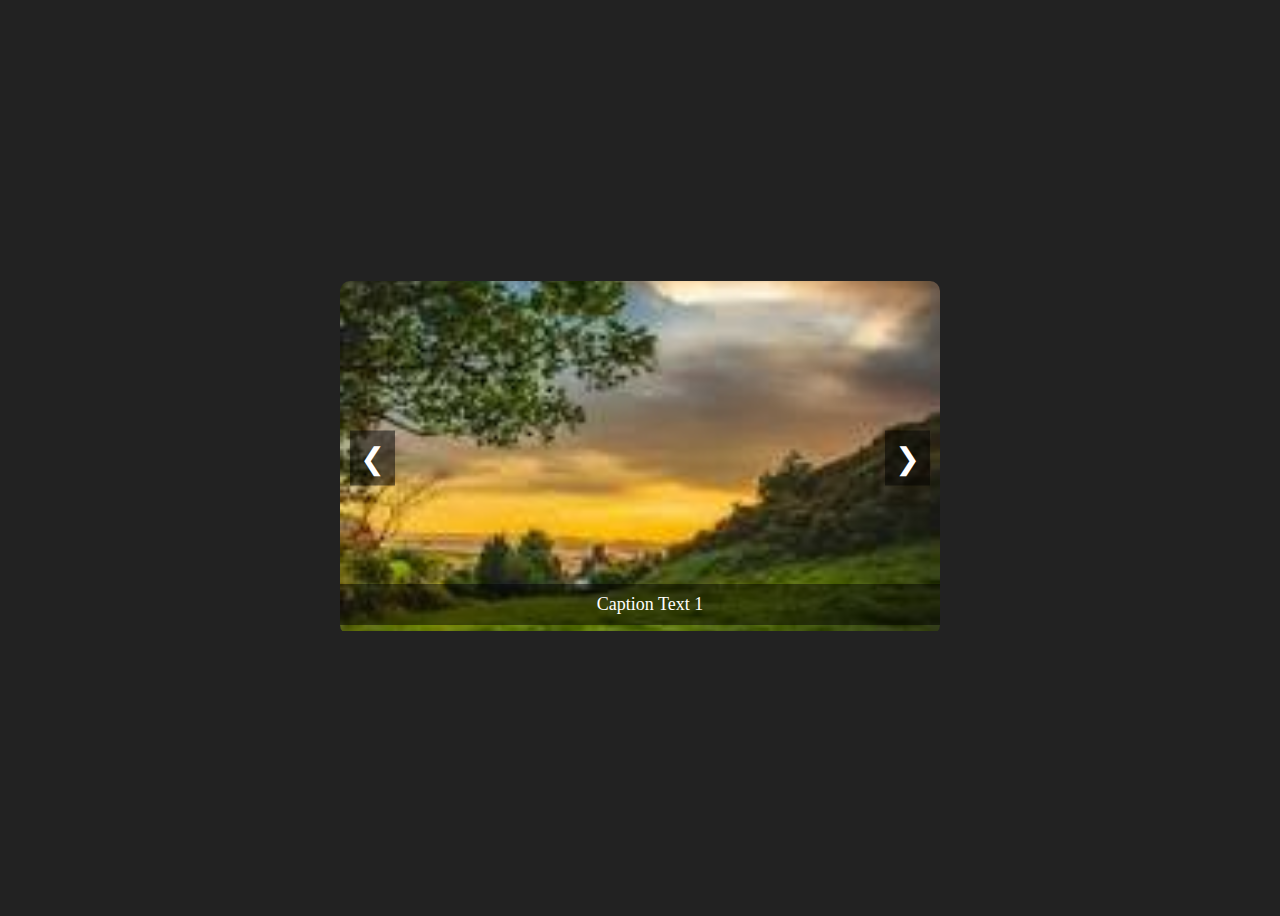
<file: ImageSlider/index.html>
<!DOCTYPE html>
<html lang="en">
    <head>
        <meta charset="UTF-8" />
        <meta http-equiv="X-UA-compatible" content="IE=edge" />
        <meta name="viewport" content="width=device-width , initial-scale=1.0" />
        <title>Image Slider</title>
        
        <style>
            body {
            display: flex;
            justify-content: center;
            align-items: center;
            height: 100vh;
            background: #222;
        }

        #slide-container {
            width: 600px;
            position: relative;
            overflow: hidden;
            border-radius: 10px;
        }

        .slide {
            display: none;
            position: relative;
        }

        .slide img {
            width: 100%;
            height: 350px;
            object-fit: cover;
        }

        .contain {
            position: absolute;
            bottom: 10px;
            left: 0;
            width: 100%;
            text-align: center;
            color: white;
            background: rgba(0,0,0,0.5);
            padding: 10px;
            font-size: 18px;
        }

        .arrow {
            position: absolute;
            top: 50%;
            transform: translateY(-50%);
            font-size: 30px;
            color: white;
            background: rgba(0,0,0,0.5);
            padding: 10px;
            cursor: pointer;
            user-select: none;
        }

        .prev { left: 10px; }
        .next { right: 10px; }
        </style>

        
        </head>

<body>
    <div id = "slide-container">
        <div  class = "slide">
            <img  src ="images/img1.jpeg">
            <div class = "contain">Caption Text 1</div>
        </div>
        <div  class = "slide">
            <img  src ="images/img2.jpeg">
            <div class = "contain">Caption Text 2</div>
        </div>
        <div  class = "slide">
            <img  src ="images/img3.jpeg">
            <div class = "contain">Caption Text 3</div>
        </div>
        <div  class = "slide">
            <img  src ="images/img4.jpeg">
            <div class = "contain">Caption Text 4</div>
        </div>
        <div  class = "slide">
            <img  src ="images/img5.jpeg">
            <div class = "contain">Caption Text 5</div>
        </div>
        <span class = "arrow  prev"  onclick = "controller(-1)">&#10094;</span>
        <span class = "arrow  next"  onclick = "controller(1)">&#10095;</span>
    </div>
    

    <script>
         let slideIndex = 0;
         showSlide(slideIndex);

    function controller(n) {
        slideIndex += n;
        showSlide(slideIndex);
    }

    function showSlide(n) {
        let slides = document.getElementsByClassName("slide");

        if (n >= slides.length) slideIndex = 0;
        if (n < 0) slideIndex = slides.length - 1;

        for (let i = 0; i < slides.length; i++) {
            slides[i].style.display = "none";
        }

        slides[slideIndex].style.display = "block";
    }
    </script>
</body>
</file>
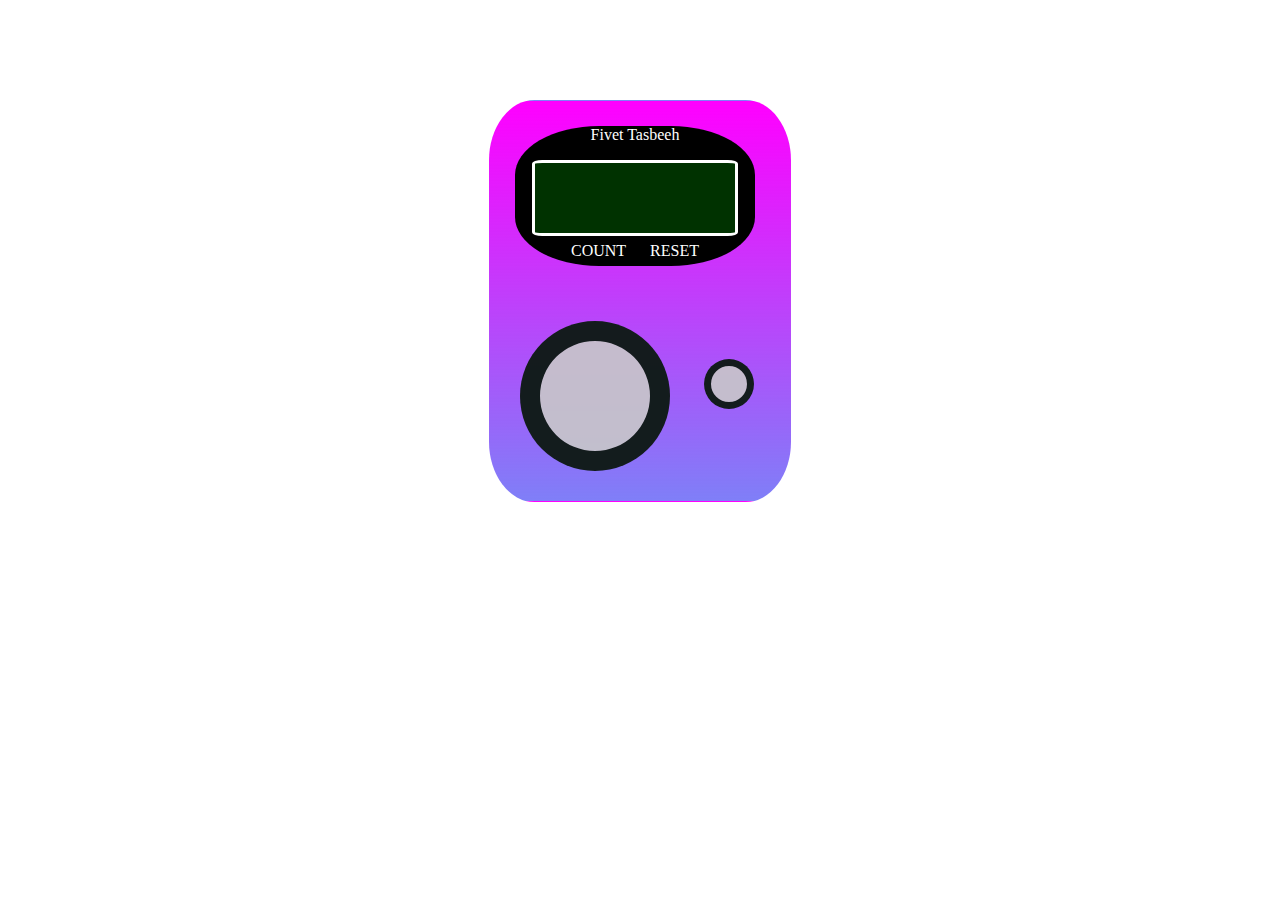
<file: Number_Counter_Design/index.html>
<!DOCTYPE html>
<html lang="en">
    <head>
        <meta charset="UTF-8" />
        <meta http-equiv="X-UA-compatible" content="IE=edge" />
        <meta name="viewport" content="width=device-width , initial-scale=1.0" />
        <title>Button Tasbeeh</title>
        </head>
        <style>
            body
{
   margin : 0px;
   padding : 0px;
    display : flex;
    justify-content : center;
    align-item : center;
    height :100vh;
}
#container
{
    margin : 100px;
    width : 300px;
    height : 400px;
    background-image : linear-gradient(#ff00ff, rgba(0,0,240,0.5));
    border : 1px solid transparent;
    border-radius : 15%;
}

#countno
{
   margin : 25px;

   background : rgba(0,0,0);
   text-align : center;
   width : 240px;
   height : 140px;
   border-radius : 35%;
}

span
{
    width : 200px;
    height : 70px;
    border : 3px solid white;
    border-radius : 5%;
    background : rgba(0,100,0,0.5);
    margin : 0px;
    display : inline-block;
    color : rgba(0,0,0,0.7);
    font-size : 60px;
    text-align : right;
}
p
{
    color : white;

}

.number
{
  margin: 10px;
  margin-top : 2px;

   display : inline-block;

}

#count
{
    margin  : 30px;
   padding : 50px;
   text-align : center;
   width : 150px;
   height : 150px;
   border : 20px solid rgba(0,10,10,0.9);
   border-radius : 100%;
   background : rgba(200,200,200,0.9);
    cursor : pointer;
}

#reset
{


   margin : 0px;
   padding-top : 0px;
   width : 50px;
   height : 50px;
   border : 7px solid rgba(0,10,10,0.9);
   border-radius : 100%;
   background : rgba(200,200,200,0.9);
   cursor : pointer;
}

        </style>
        <!--<link  rel = "stylesheet"  href = "C:\Users\Delight\Desktop\numbercounter.css">-->
            <body>
         <div id = container>
             <div id="countno">
                 <p>Fivet Tasbeeh</p>
                 <span id = "inputnumber" type ="number"></span>
                 <p class = "number">COUNT</p>
                 <p class = "number">RESET</p>
                 </div>
             <button id = "count" onclick = "countnumber();"></button>
             <button id = "reset" onclick = "resetnumber(); " ondblclick = "offnumber();"></button>
         </div>
         <script>


function resetnumber()
{
    document.getElementById('inputnumber').innerHTML  = 00;
    a=0;
}

let a =0;
function countnumber()
{

    a += 1;

    document.getElementById('inputnumber').innerHTML = a;
}

function offnumber()
{
    document.getElementById('inputnumber').innerHTML = " ";
    a=0;
}

         </script>
         <!--<script src = "C:\Users\Delight\Desktop\numbercounter.js"></script>-->
        </body>
</file>
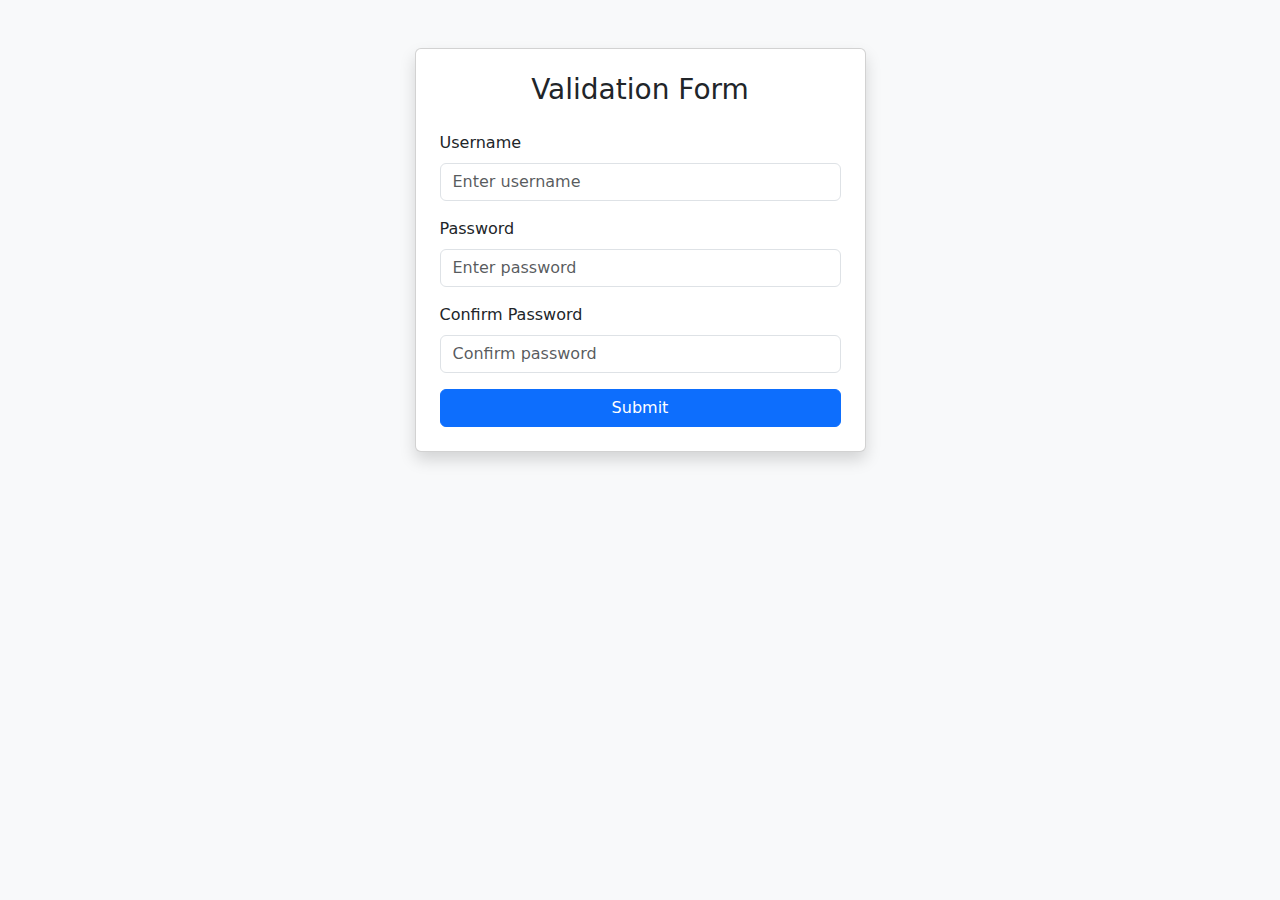
<file: SignUpForm/index.html>
<!DOCTYPE html>
<html lang="en">
<head>
    <meta charset="UTF-8">
    <meta http-equiv="X-UA-Compatible" content="IE=edge">
    <meta name="viewport" content="width=device-width, initial-scale=1.0">
    <title>Validation Form</title>

    <!-- Bootstrap CSS -->
    <link href="https://cdn.jsdelivr.net/npm/bootstrap@5.3.3/dist/css/bootstrap.min.css" rel="stylesheet">
</head>

<body class="bg-light">

<div class="container mt-5">
    <div class="row justify-content-center">
        <div class="col-md-5">
            <div class="card shadow p-4">
                <h3 class="text-center mb-4">Validation Form</h3>

                <form onsubmit="return validationForm()">

                    <!-- Username -->
                    <div class="mb-3">
                        <label class="form-label">Username</label>
                        <input type="text" id="username" class="form-control" placeholder="Enter username">
                        <small id="usernameerror" class="text-danger"></small>
                    </div>

                    <!-- Password -->
                    <div class="mb-3">
                        <label class="form-label">Password</label>
                        <input type="password" id="password" class="form-control" placeholder="Enter password">
                        <small id="passworderror" class="text-danger"></small>
                    </div>

                    <!-- Confirm Password -->
                    <div class="mb-3">
                        <label class="form-label">Confirm Password</label>
                        <input type="password" id="cpassword" class="form-control" placeholder="Confirm password">
                        <small id="cpassworderror" class="text-danger"></small>
                    </div>

                    <!-- Submit -->
                    <div class="d-grid">
                        <button type="submit" class="btn btn-primary">Submit</button>
                    </div>

                </form>
            </div>
        </div>
    </div>
</div>

<!-- Bootstrap JS -->
<script src="https://cdn.jsdelivr.net/npm/bootstrap@5.3.3/dist/js/bootstrap.bundle.min.js"></script>

<script>
    function validationForm() {

        let username = document.getElementById("username").value.trim();
        let password = document.getElementById("password").value.trim();
        let cpassword = document.getElementById("cpassword").value.trim();

        let isValid = true;

        // Reset errors
        document.getElementById("usernameerror").innerHTML = "";
        document.getElementById("passworderror").innerHTML = "";
        document.getElementById("cpassworderror").innerHTML = "";

        // Username validation
        if (username === "") {
            document.getElementById("usernameerror").innerHTML = "Username is required";
            isValid = false;
        } 
        else if (username.length < 5) {
            document.getElementById("usernameerror").innerHTML = "Username must be at least 5 characters";
            isValid = false;
        }

        // Password validation
        if (password === "") {
            document.getElementById("passworderror").innerHTML = "Password is required";
            isValid = false;
        } 
        else if (password.length < 8) {
            document.getElementById("passworderror").innerHTML = "Password must be at least 8 characters";
            isValid = false;
        }

        // Confirm password validation
        if (cpassword === "") {
            document.getElementById("cpassworderror").innerHTML = "Confirm password is required";
            isValid = false;
        } 
        else if (password !== cpassword) {
            document.getElementById("cpassworderror").innerHTML = "Passwords do not match";
            isValid = false;
        }

        // Final result
        if (isValid) {
            alert("Form submitted successfully!");
            return true;
        }

        return false;
    }
</script>

</body>
</html>
</file>
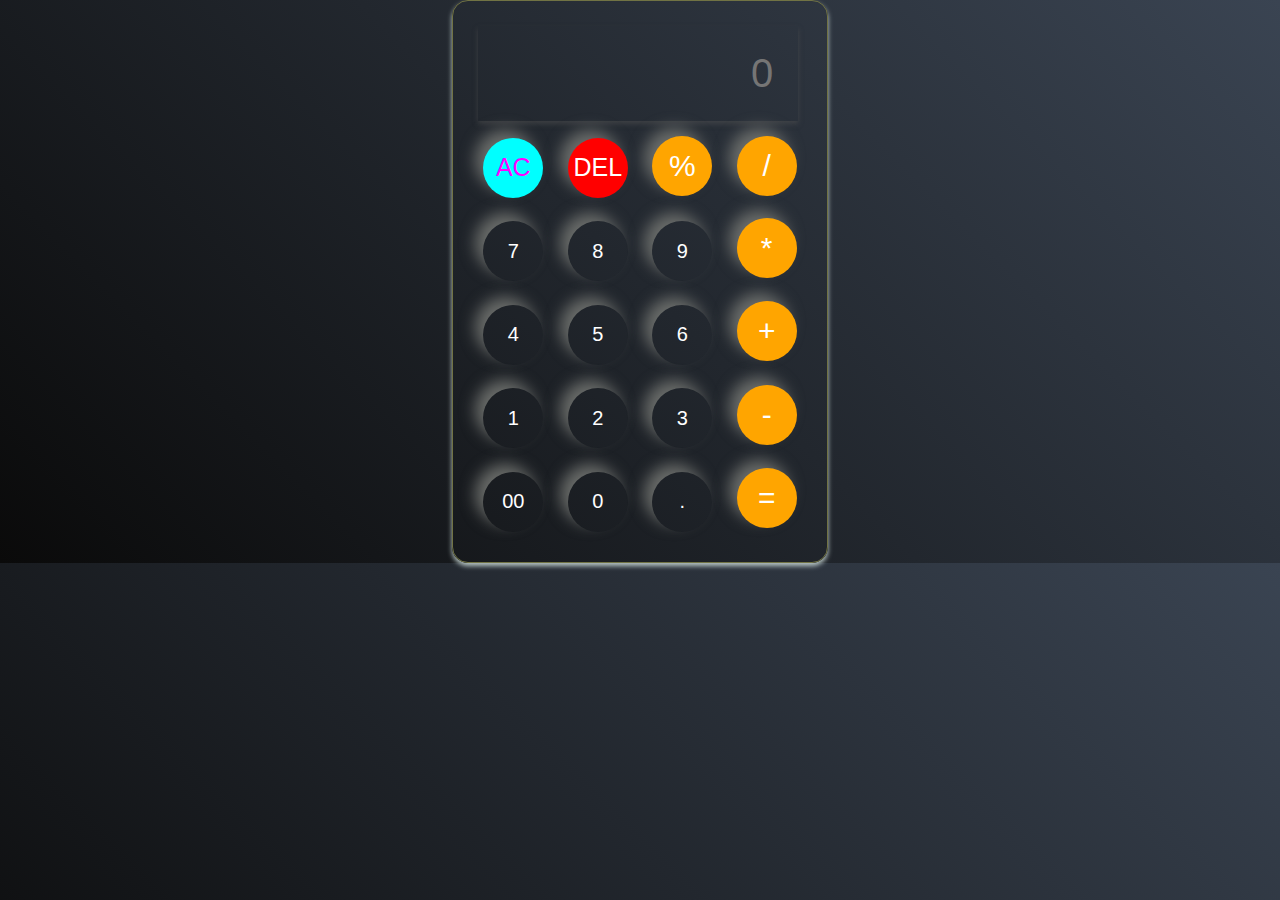
<file: calculator.html>
<!DOCTYPE html>
<html lang="en">
    <head>
        <meta charset="UTF-8" />
        <meta http-equiv="X-UA-compatible" content="IE=edge" />
        <meta name="viewport" content="width=device-width , initial-scale=1.0" />
        <title>Calculator</title>
       <style>

*
{
      margin : 0;
      padding : 0;
      box-sizing : border-box;
      font-family : 'Poppins' , sans-serif;

}

body
{
    width : 100%;
    height : 100%;
    display : flex;
    justify-content : center;
    align-items : center;
    background : linear-gradient(45deg,#0a0a0a,#3a4452);
}
.calculator
{
      border : 1px solid #717344;
      padding : 20px;
      border-radius : 16px;
      background : transparent ;
      box-shadow : 0px 3px 5px rgba(200,215,213,0.9);

}

input
{
        width : 320px;
        border : none;
        padding : 25px;
        margin : 5px;
        background : transparent;
        box-shadow : 0px 3px 5px rgba(84,84,84,0.5);
        font-size : 40px;
        text-align : right;
        text-decoration-color : #FFFFFF;
        cursor : pointer;
        color : #ffffff;


}
#inputbox
{
    color : white;
}

button
{
      border : none ;
      width : 60px;
      height : 60px;
      margin : 10px;
      border-radius : 50%;
      background : transparent;
      color : #FFFFFF;
      font-size : 20px;
      box-shadow : -8px -8px 15px rgba(113,115,112,0.9);
      cursor : pointer;

}

.color
{
      background : red;
          font-size : 25px;
}
.colors
{
    background : aqua;
    color : #ff00ff;
    font-size : 25px;
}

.operator
{
    color : white;
    background : orange;
    font-size : 30px;
}

       </style>
       <!-- <link  rel = "stylesheet"  href = "C:\Users\Delight\Desktop\style.css">
        -->
        </head>
<body>
   <div  class = "calculator" >

       <input type = "text" , placeholder = "0"  , id = "inputbox">
    <div>
        <button   class = "colors" >AC</button>
        <button  class = "color">DEL</button>
        <button  class = "operator">%</button>
        <button  class = "operator">/</button>
    </div>
    <div>
        <button>7</button>
        <button>8</button>
        <button>9</button>
        <button    class = "operator">*</button>
    </div>
    <div>
        <button>4</button>
        <button>5</button>
        <button>6</button>
        <button   class = "operator">+</button>
    </div>
    <div>
        <button>1</button>
        <button>2</button>
        <button>3</button>
        <button class = "operator">-</button>
    </div>
    <div>
        <button>00</button>
        <button>0</button>
        <button>.</button>
        <button  class = "operator">=</button>
    </div>
    </div>

   <!-- JavaScript Code -->
    <script>
    let input = document.getElementById("inputbox");
    let buttons = document.querySelectorAll("button");
    let expression = "";

    buttons.forEach(button => {
        button.addEventListener("click", () => {
            let value = button.innerText;

            if (value === "AC") {
                expression = "";
                input.value = "";
            }
            else if (value === "DEL") {
                expression = expression.slice(0, -1);
                input.value = expression;
            }
            else if (value === "=") {
                try {
                    expression = eval(expression).toString();
                    input.value = expression;
                } catch {
                    input.value = "Error";
                    expression = "";
                }
            }
            else {
                expression += value;
                input.value = expression;
            }
        });
    });
    </script>
</body>
</file>
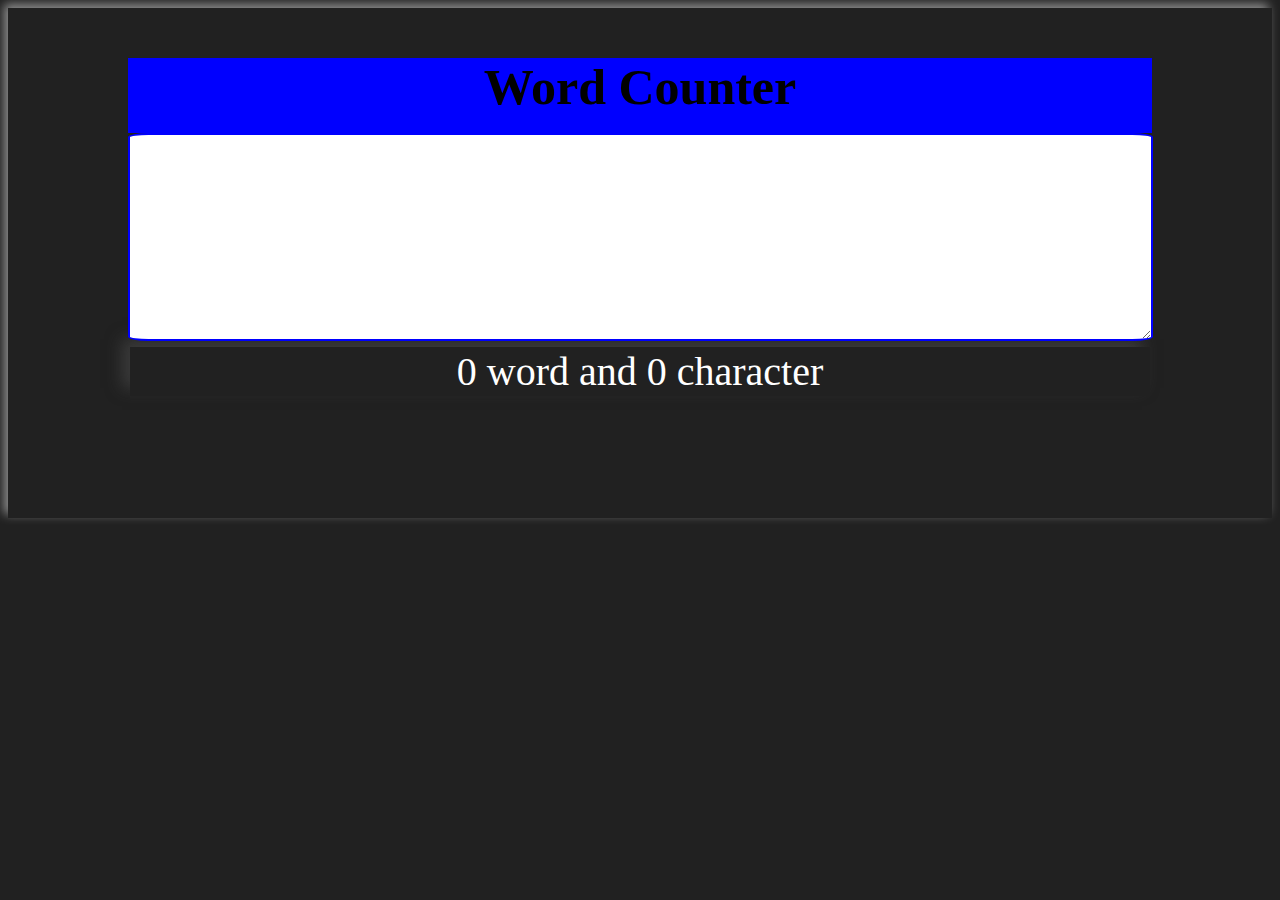
<file: WordCounter.html>
<!DOCTYPE html>
<html lang="en">
    <head>
        <meta charset="UTF-8" />
        <meta http-equiv="X-UA-compatible" content="IE=edge" />
        <meta name="viewport" content="width=device-width , initial-scale=1.0" />
        <title>Word Counter</title>
        </head>
        <link rel = "stylesheet"  href ="">
        <style>
            body
{
    padding : 50px 120px  120px 120px;
     background : #212121;
     box-shadow : -4px -4px 10px rgba(310,310,311,0.5);
}
h1
{
      text-align : center;
      font-size : 50px;
      font-weight : bold;
      background : blue ;
      margin : 0px ;
      height : 75px;
}
        textarea
{


      height : 200px;
      width : 99.3%;
     border-radius : 2%;
     border : 2px solid blue ;
     font-size : 20px;
     color : black;
     background : white;
}

p
{
     text-align : center;
     margin : 2px;
     background : rgb(o,o,0);
     color : white;
     border : 1px solid transparent;
     font-size : 40px ;
     box-shadow : -8px -8px 15px rgba(84,84,84,0.5);
}

        </style>
        <body>
            <b><h1>Word Counter</h1></b>
            <textarea  id = "textbox"></textarea>
            <p><span id = "word">0</span> word and <span id = "char">0</span> character</p>
        </body>
        <script>
            let textbox = document.getElementById("textbox");

            textbox.addEventListener('input' , function()
               {
                   let text = this.value;
                    let char = text.length;
                    document.getElementById('char').innerHTML = char;

                    text = text.trim();
                    let word = text.split(" ");
                    let clearlist = word.filter(function(elm)
                    {
                        return elm != "";
                        });

                    let length = clearlist.length;

                    document.getElementById('word').innerHTML = length;

                });
        </script>
</file>
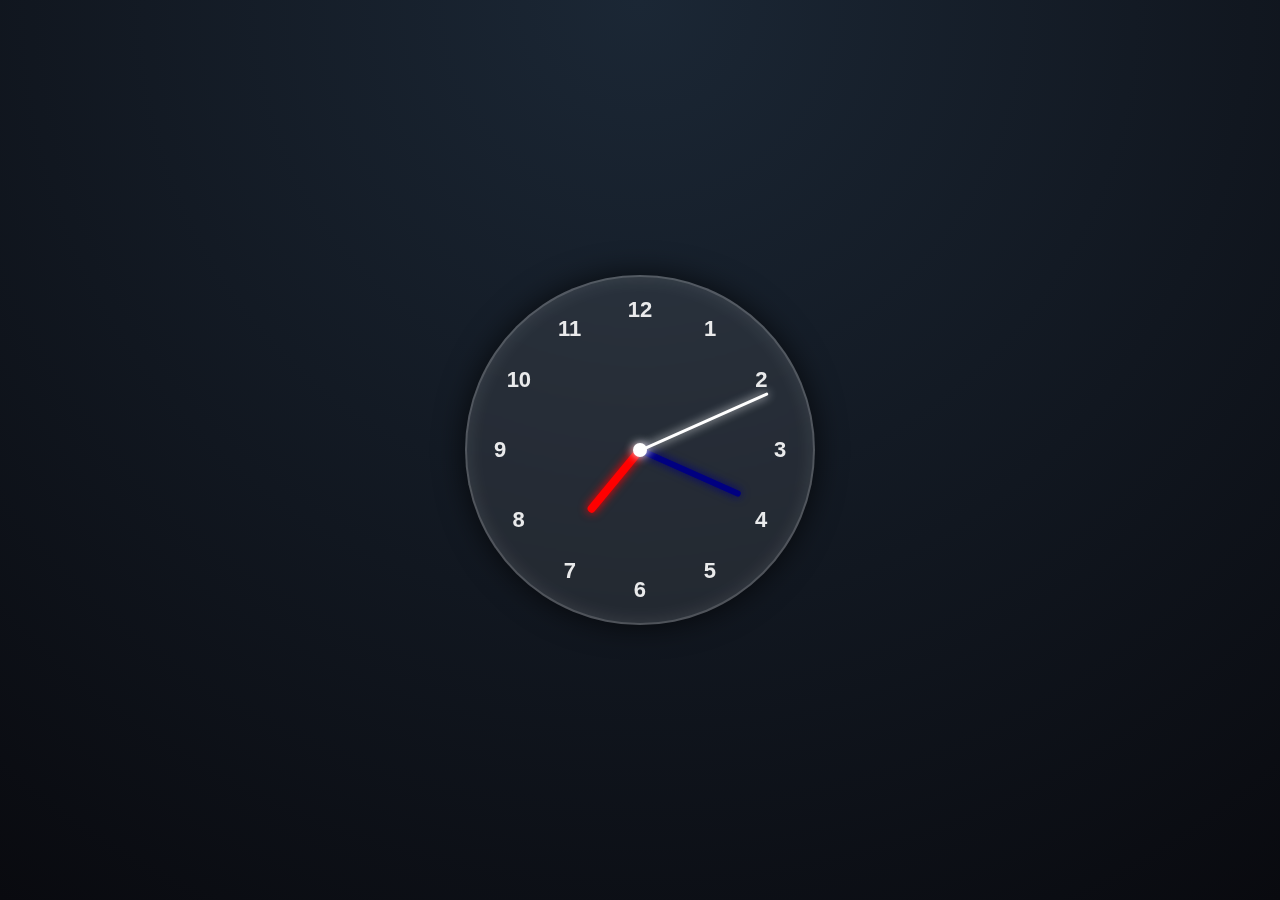
<file: CLOCK/Clock.html>
<!DOCTYPE html>
<html lang="en">
    <head>
        <meta charset="UTF-8" />
        <meta http-equiv="X-UA-compatible" content="IE=edge" />
        <meta name="viewport" content="width=device-width , initial-scale=1.0" />
        <title>Clock</title>
        <link  rel = "stylesheet"  href = "Clock.css">
        <!-- href = "clockstyle.css" -->
        </head>

<body>
    <div class = "container">
        <div class = "clock">
                <div class = "hand" style = "--clr : #ff0000" id = "hours"><i></i></div>
                <div class = "hand" style = "--clr : #000080"  id = "mins"><i></i></div>
                <div class = "hand"  style = "--clr : #ffffff"  id = "secs"><i></i></div>
               <span  style = "--i : 1" ><b>1</b></span>
               <span  style = "--i : 2"><b>2</b></span>
               <span  style = "--i : 3"><b>3</b></span>
               <span  style = "--i : 4"><b>4</b></span>
               <span  style = "--i : 5"><b>5</b></span>
               <span  style = "--i : 6"><b>6</b></span>
               <span  style = "--i : 7"><b>7</b></span>
               <span  style = "--i : 8"><b>8</b></span>
               <span  style = "--i : 9"><b>9</b></span>
               <span  style = "--i : 10"><b>10</b></span>
               <span  style = "--i : 11"><b>11</b></span>
               <span  style = "--i : 12"><b>12</b></span>

        </div>
    </div>
    <script>
        const hours = document.getElementById("hours");
    const mins = document.getElementById("mins");
    const secs = document.getElementById("secs");

    function updateClock() {
        const now = new Date();

        let h = now.getHours();
        let m = now.getMinutes();
        let s = now.getSeconds();

        // Convert time to degrees
        let hourDeg = (h % 12) * 30 + m * 0.5;   // 360 / 12 = 30
        let minDeg = m * 6;                      // 360 / 60 = 6
        let secDeg = s * 6;                      // 360 / 60 = 6

        hours.style.transform = `rotate(${hourDeg}deg)`;
        mins.style.transform = `rotate(${minDeg}deg)`;
        secs.style.transform = `rotate(${secDeg}deg)`;
    }

    // Run clock every second
    setInterval(updateClock, 1000);

    // Initial call
    updateClock();
    </script>

</body>
</file>
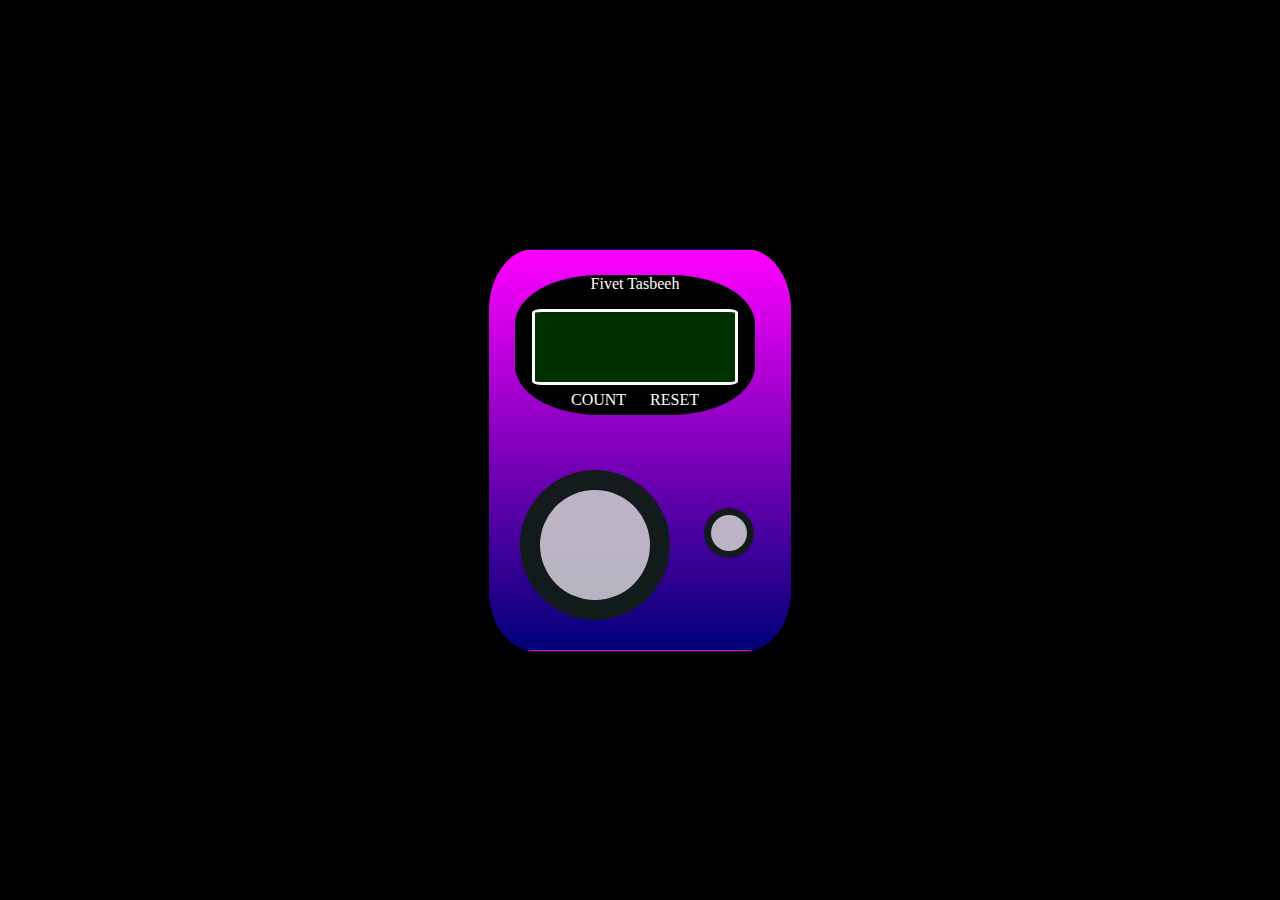
<file: Number_Counter_Design/countnumber1.htm>
<!DOCTYPE html>
<html lang="en">
    <head>
        <meta charset="UTF-8" />
        <meta http-equiv="X-UA-compatible" content="IE=edge" />
        <meta name="viewport" content="width=device-width , initial-scale=1.0" />
        <title>Button Tasbeeh</title>
        </head>
        <style>
body
{
   margin : 0px;
   padding : 0px;
    display : flex;
    justify-content : center;
    align-items : center;
    height :100vh;
    background-color: black;
}
#container
{
    margin : 100px;
    width : 300px;
    height : 400px;
    background-image : linear-gradient(#ff00ff, rgba(0,0,240,0.5));
    border : 1px solid transparent;
    border-radius : 15%;
}

#countno
{
   margin : 25px;

   background : rgba(0,0,0);
   text-align : center;
   width : 240px;
   height : 140px;
   border-radius : 35%;
}

span
{
    width : 200px;
    height : 70px;
    border : 3px solid white;
    border-radius : 5%;
    background : rgba(0,100,0,0.5);
    margin : 0px;
    display : inline-block;
    color : rgba(0,0,0,0.7);
    font-size : 60px;
    text-align : right;
}
p
{
    color : white;

}

.number
{
  margin: 10px;
  margin-top : 2px;

   display : inline-block;

}

#count
{
    margin  : 30px;
   padding : 50px;
   text-align : center;
   width : 150px;
   height : 150px;
   border : 20px solid rgba(0,10,10,0.9);
   border-radius : 100%;
   background : rgba(200,200,200,0.9);
    cursor : pointer;
}

#reset
{


   margin : 0px;
   padding-top : 0px;
   width : 50px;
   height : 50px;
   border : 7px solid rgba(0,10,10,0.9);
   border-radius : 100%;
   background : rgba(200,200,200,0.9);
   cursor : pointer;
}

        </style>
        <!--<link  rel = "stylesheet"  href = "C:\Users\Delight\Desktop\numbercounter.css">-->
            <body>
         <div id = container>
             <div id="countno">
                 <p>Fivet Tasbeeh</p>
                 <span id = "inputnumber" type ="number"></span>
                 <p class = "number">COUNT</p>
                 <p class = "number">RESET</p>
                 </div>
             <button id = "count" onclick = "countnumber();"></button>
             <button id = "reset" onclick = "resetnumber(); " ondblclick = "offnumber();"></button>
         </div>
         <script>


function resetnumber()
{
    document.getElementById('inputnumber').innerHTML  = 0;
    a=0;
}

let a =0;
function countnumber()
{

    a += 1;

    document.getElementById('inputnumber').innerHTML = a;
}

function offnumber()
{
    document.getElementById('inputnumber').innerHTML = " ";
    a=0;
}

</script>
         
</body>
</file>
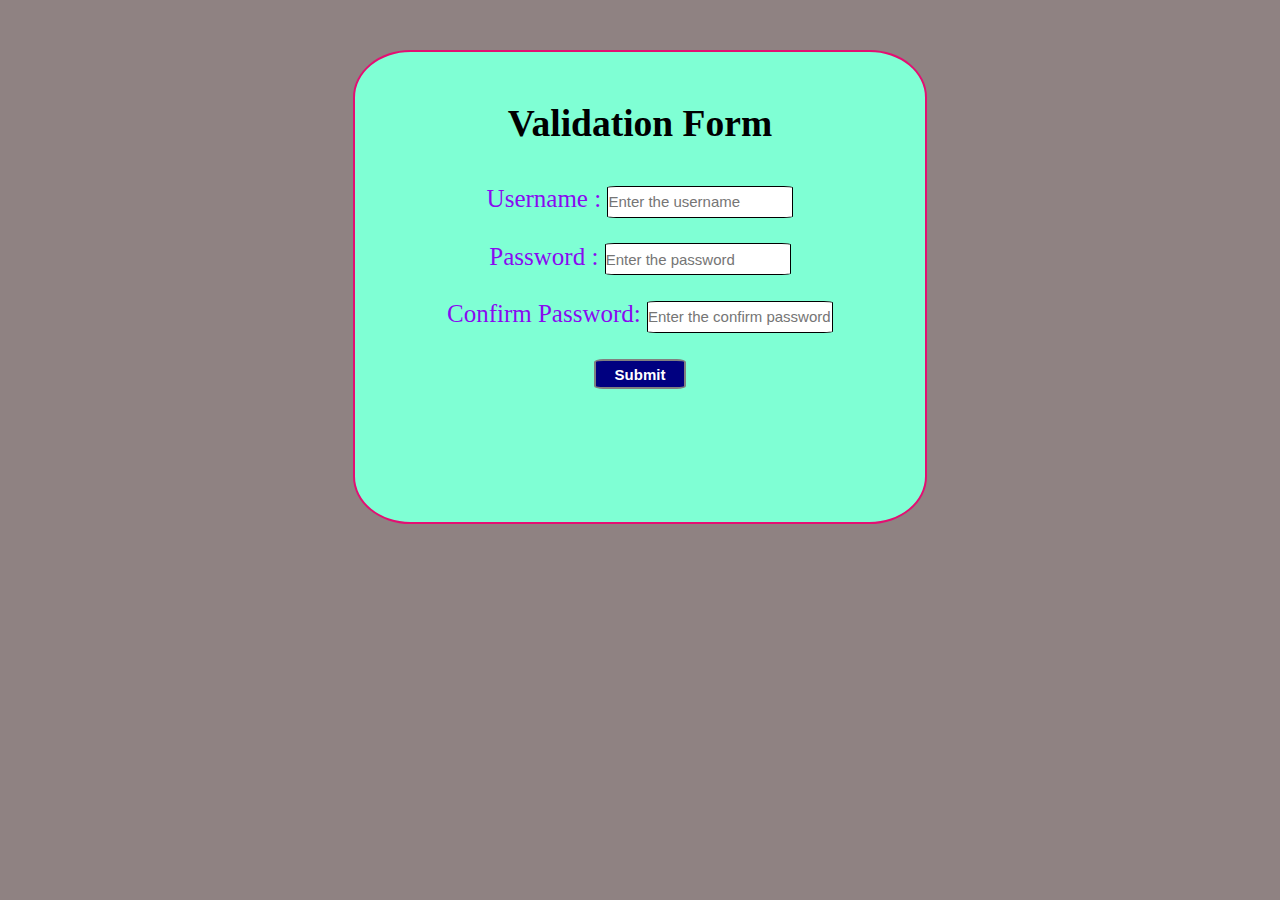
<file: SignUpForm/form.html>
<!DOCTYPE html>
<html lang="en">
<head>
    <meta charset="UTF-8">
    <meta http-equiv="X-UA-Compatible" content="IE=edge">
    <meta name="viewport" content="width=device-width, initial-scale=1.0">
    <title>Valiadation form</title>
</head>
<link rel="stylesheet" href="form.css">
<body>
    <div class="form-class" id="container">
        <h2 class="validate-class">Validation Form</h2>
        <form action="" id="validate-form" class="validate-class" onsubmit="return validationform()">
              <div class="valid-class">
                <label for="username">Username :</label>
                <input type="text" id="username" placeholder="Enter the username" name="username"  class="user-pass"><br>
               <span id="usernameerror" class="error"></span>
              </div>
               
              <div class="valid-class">
                <label for="password">Password :</label>
                <input type="password" name="password" id="password" placeholder="Enter the password" class="user-pass"><br>
                <span id="passworderror" class="error"></span>
              </div>
               
               <div class="valid-class">
                <label for="cpassword">Confirm Password:</label>
                <input type="password" name="cpassword" id="cpassword" placeholder="Enter the confirm password" class="user-pass"><br>
                <span id="cpassworderror" class="error"></span>
               </div>
               
               <div class="valid-class">
                <input type="submit" value="Submit" id="submit-button">  
               </div>             
        </form>
    </div>

    <script>
        function validationform()
        {
           let username = document.getElementById("username").value;
           let password = document.getElementById("password").value;
           let cpassword = document.getElementById("cpassword").value;
           let flag = 1;
           let a = 1;
           let b = 1;
           
           // Reset error message
           document.getElementById("usernameerror").innerHTML ="";            
           document.getElementById("passworderror").innerHTML ="";          
           document.getElementById("cpassworderror").innerHTML ="";           
           
           //username validation

           if(username === "")
           {
            document.getElementById("usernameerror").innerHTML= "Username is required . please try again";
            flag = 0;
            a=0;
            b=0;
           }
           else if(username.length < 5)
           {
            document.getElementById("usernameerror").innerHTML ="Username is requrid minimum 5 character";
            flag = 0;
            a=0;
            b=0;
           }
           else{
            document.getElementById("usernameerror").innerHTML = "";
            flag = 1;
            a=1;
            b=1;
           }

           //passowrd validation

           if(password === "")
           {
            document.getElementById("passworderror").innerHTML = "password is required please try again";
            flag = 0;
            a=0;
           }
           else if(password.length < 8)
           {
            document.getElementById("passworderror").innerHTML = "Password is requrid minimum 8 character";
            flag = 0;
            a=0;
           }
           else if (password !== cpassword)
           {
            document.getElementById("cpassworderror").innerHTML = "Password do not match";
                flag = 0;
           }
           else
           {
            document.getElementById("passworderror").innerHTML = "";
            document.getElementById("cpassworderror").innerHTML ="";
            flag = 1;
            a=1;
           }


           
           if(flag==1 && a==1 && b==1)
           {
               
            return true;
            
           }   
           else
           {
               return false;
           }
          

        }
        
        
    </script>

</body>
</html>
</file>
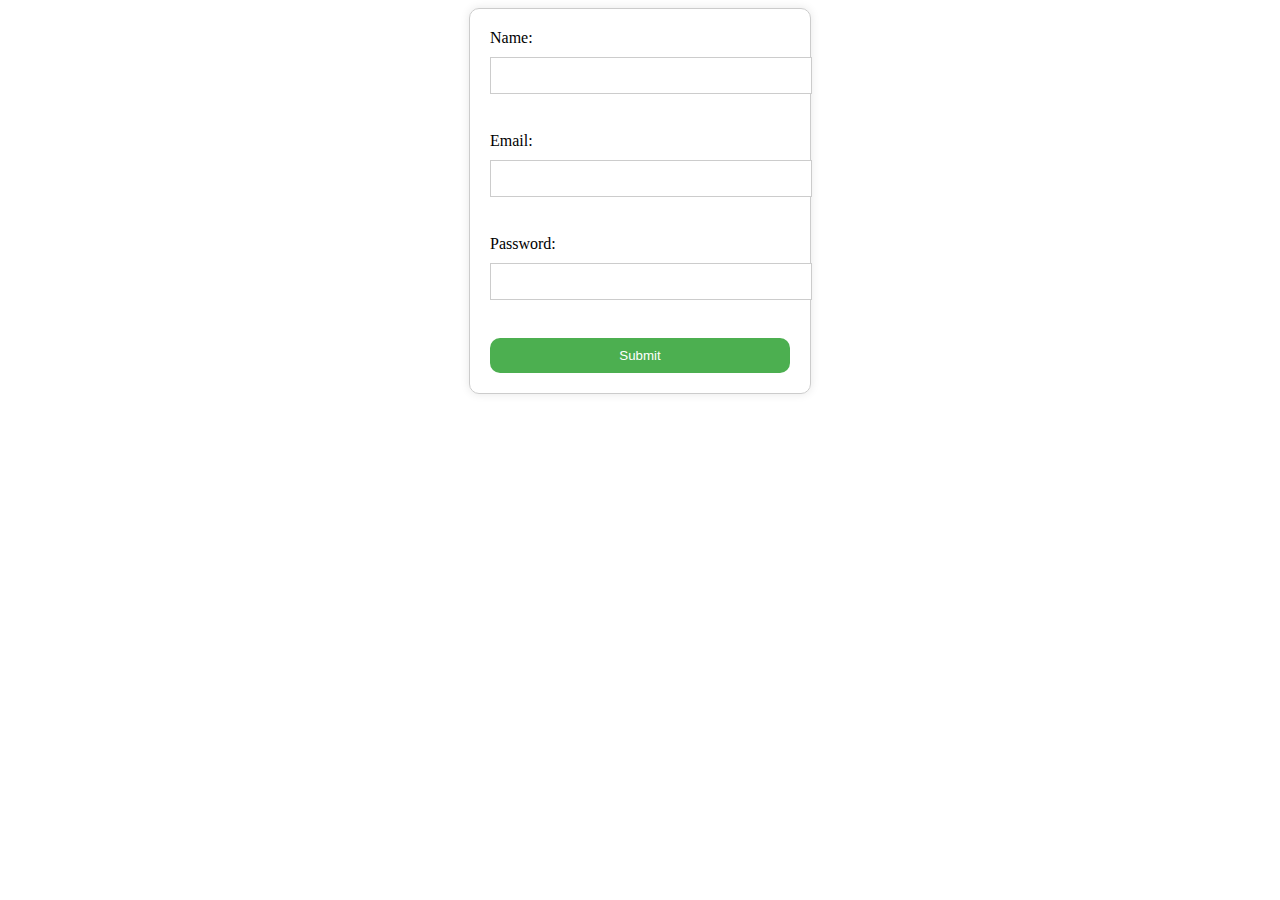
<file: SignUpForm/form2.html>
<!DOCTYPE html>
<html lang="en">
<head>
    <meta charset="UTF-8">
    <meta http-equiv="X-UA-Compatible" content="IE=edge">
    <meta name="viewport" content="width=device-width, initial-scale=1.0">
    <title>Registration form</title>
    <style>
#validation-form {
  max-width: 300px;
  margin: 0 auto;
  padding: 20px;
  border: 1px solid #ccc;
  border-radius: 10px;
  box-shadow: 0 0 10px rgba(0, 0, 0, 0.1);
}

label {
  display: block;
  margin-bottom: 10px;
}

input[type="text"], input[type="email"], input[type="password"] {
  width: 100%;
  padding: 10px;
  margin-bottom: 20px;
  border: 1px solid #ccc;
}

input[type="submit"] {
  width: 100%;
  padding: 10px;
  background-color: #4CAF50;
  color: #fff;
  border: none;
  border-radius: 10px;
  cursor: pointer;
}

#error-message {
  color: red;
  font-size: 12px;
  margin-top: 10px;
}

    </style>
</head>
<body>
    <form id="validation-form">
  <label for="name">Name:</label>
  <input type="text" id="name" name="name"><br><br>
  <label for="email">Email:</label>
  <input type="email" id="email" name="email"><br><br>
  <label for="password">Password:</label>
  <input type="password" id="password" name="password"><br><br>
  <input type="submit" value="Submit">
</form>

<div id="error-message"></div>

<script>
    const form = document.getElementById('validation-form');
const nameInput = document.getElementById('name');
const emailInput = document.getElementById('email');
const passwordInput = document.getElementById('password');
const errorMessage = document.getElementById('error-message');

form.addEventListener('submit', (e) => {
  e.preventDefault();

  const name = nameInput.value.trim();
  const email = emailInput.value.trim();
  const password = passwordInput.value.trim();

  if (name === '') {
    errorMessage.textContent = 'Name is required';
  } else if (email === '') {
    errorMessage.textContent = 'Email is required';
  } else if (!/^[^@]+@[^@]+\.[^@]+$/.test(email)) {
    errorMessage.textContent = 'Invalid email';
  } else if (password === '') {
    errorMessage.textContent = 'Password is required';
  } else if (password.length < 8) {
    errorMessage.textContent = 'Password must be at least 8 characters';
  } else {
    errorMessage.textContent = '';
    // Form is valid, proceed with submission
  }
});
</script>





</body>
</html>
</file>
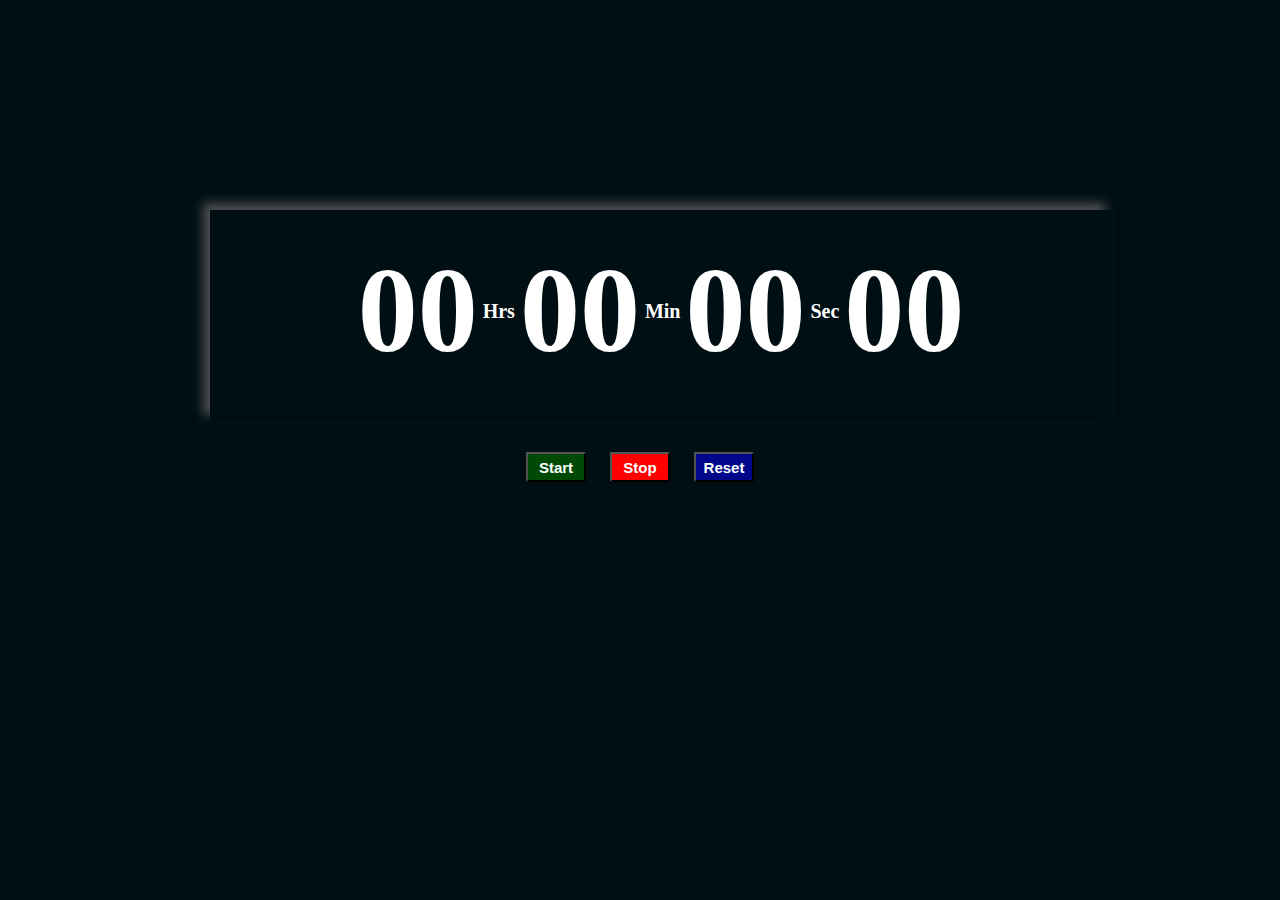
<file: StopWatch/Stopwatch.html>
<!DOCTYPE html>
<html lang="en">
    <head>
        <meta charset="UTF-8" />
        <meta http-equiv="X-UA-compatible" content="IE=edge" />
        <meta name="viewport" content="width=device-width , initial-scale=1.0" />
        <title>Stopwatch</title>
    </head>
    <link  rel = "stylesheet"  href = "stopwatch.css">
    <body>
        <div id = "stop-container">
                <span id = "hour"  class ="stop">00</span>
                <p>Hrs</p>
                <span id = "minute"  class ="stop">00</span>
                <p>Min</p>
                <span id = "second"  class ="stop">00</span>
                <p>Sec</p>
                <span id = "count"  class ="stop">00</span>
        </div>
        <div id = "button">
                <button id = "start" onclick ="start()">Start</button>
                <button id = "stop" onclick ="stop()">Stop</button>
                <button id = "reset"  onclick ="reset()">Reset</button>
        </div>
        <script src = "stopwatch.js"></script>
        </body>
    </html>
</file>
<file: CLOCK/Clock.css>
* {
    margin: 0;
    padding: 0;
    box-sizing: border-box;
    font-family: 'Poppins', sans-serif;
}

body {
    height: 100vh;
    display: flex;
    justify-content: center;
    align-items: center;
    background: radial-gradient(circle at top, #1b2735, #090a0f);
}

.container {
    display: flex;
    justify-content: center;
    align-items: center;
}

.clock {
    width: 350px;
    height: 350px;
    border-radius: 50%;
    background: rgba(255, 255, 255, 0.08);
    backdrop-filter: blur(10px);
    border: 2px solid rgba(255, 255, 255, 0.2);
    box-shadow:
        0 0 30px rgba(0, 0, 0, 0.7),
        inset 0 0 20px rgba(255, 255, 255, 0.1);
    position: relative;
    display: flex;
    justify-content: center;
    align-items: center;
}

/* Center dot */
.clock::before {
    content: '';
    width: 14px;
    height: 14px;
    background: #fff;
    border-radius: 50%;
    position: absolute;
    z-index: 10;
    box-shadow: 0 0 10px #fff;
}

/* Numbers */
.clock span {
    position: absolute;
    inset: 20px;
    transform: rotate(calc(30deg * var(--i)));
    text-align: center;
}

.clock span b {
    display: inline-block;
    transform: rotate(calc(-30deg * var(--i)));
    font-size: 22px;
    color: #ffffff;
    opacity: 0.9;
}

/* Hands base */
.hand {
    position: absolute;
    display: flex;
    justify-content: center;
    align-items: flex-end;
}

.hand i {
    position: absolute;
    width: 6px;
    height: var(--h);
    background: var(--clr);
    border-radius: 10px;
    box-shadow: 0 0 10px var(--clr);
}

/* Individual hand sizes */
#hours i {
    width: 8px;
    height: 80px;
}

#mins i {
    width: 6px;
    height: 110px;
}

#secs i {
    width: 3px;
    height: 140px;
}
</file>
<file: SignUpForm/form.css>
*
{
    padding: 0px;
    margin: 0px;
    box-sizing: none;
}
body
{
    background-color: rgba(53, 29, 29, 0.551);
    
}



#container
{
    
    padding : 35px;
    margin: 50px auto ;
    width : 500px;
    height : 400px;
    background-color: aquamarine;
    text-align: center;
    border: 2px solid rgb(227, 15, 114);
    border-radius: 10%;
    font-size: 25px;

}
.validate-class
{
    padding: 10px;
    margin-top: 5px;
}
.valid-class
{
    padding: 10px;
    margin-top: 5px;
    color : rgb(137, 10, 240);
    
}
.error
{
    margin: 0px;
    color : red;
    font-size: 15px;
    text-align: center;
}
input{
    border: 1px solid black;
    width : 40%;
    height : 30px;
    border-radius: 5%;
    font-size:15px;
}


#submit-button
{
    
    padding : 5px;
    font-size: 15px;
    font-weight: bold;
    border: 2px solid gray;
    border-radius: 10%;
    background-color: navy ;
    color : white;
    width : 20%;
    cursor: pointer;

}
</file>
<file: StopWatch/stopwatch.css>
body
{
    margin : 0px;
    background : rgb(0,15,20);
    padding : 200px;
}

#stop-container
{

    display : flex;
    justify-content : center;
    align-items : center;
    text-align : center;
    height : 100vh;
    height : 200px;
    width : 100%;
    padding : 0px  10px 10px;
    border : 1px solid transparent ;
    box-shadow : -7px -7px 10px  rgba(87,87,87,0.9);
    margin : 10px;
}

.stop
{
    margin : 5px;
    font-size : 120px;
    font-weight : bold;
    color : white;
}
p
{
    color : white;
    font-size : 20px;
    font-weight : bold;
    bottom : 40%;
}
#button
{
     text-align : center;
     margin : 20px;
     color : white;

}
button
{
     margin : 10px;
     width : 60px;
     height : 30px;
     font-size  :  15px;
     font-weight : bold;
     color : white;
     cursor : pointer;

}

#start
{
    background : rgba(0,100,0,0.7);
}
#stop
{
    background : red ;
}
#reset
{
    background : rgba(0,0,255,0.5);
}
</file>
